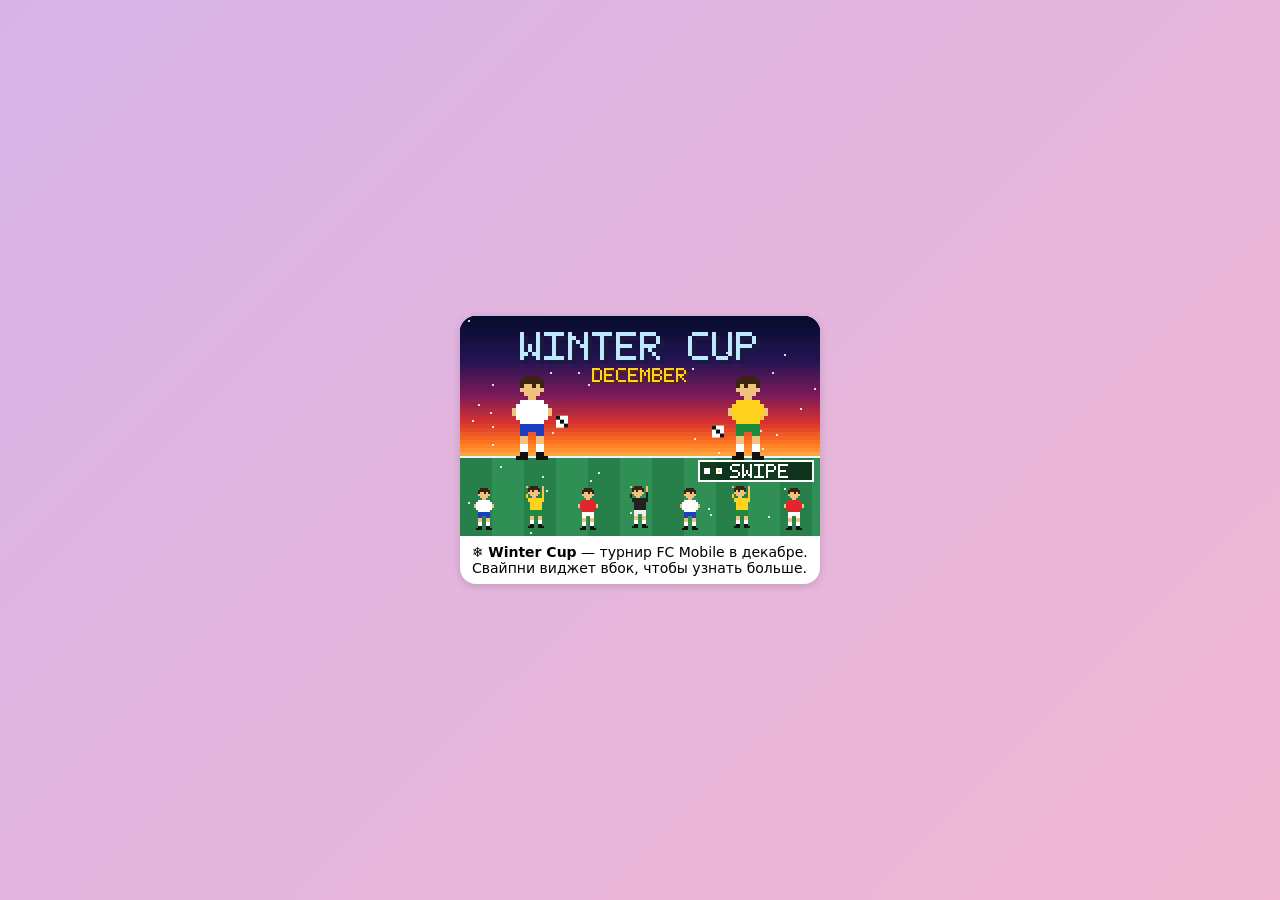
<file: telegram_widget/preview.html>
<!doctype html><meta charset=utf-8>
<title>Widget preview</title>
<style>
body{margin:0;min-height:100vh;display:flex;align-items:center;justify-content:center;background:linear-gradient(135deg,#d7b4e8,#f1b7d2);font-family:system-ui}
.bubble{width:360px;background:#fff;border-radius:16px;overflow:hidden;box-shadow:0 2px 8px rgba(0,0,0,.15)}
.cap{padding:8px 12px;font-size:14px}
iframe{display:block;width:360px;height:220px;border:0}
</style>
<div class=bubble id=b><div class=cap>❄️ <b>Winter Cup</b> — турнир FC Mobile в декабре.<br>Свайпни виджет вбок, чтобы узнать больше.</div></div>
<script>
// ?s=2 открывает второй слайд (виджет читает location.hash только для локального превью)
const f=document.createElement('iframe');f.src='winter_cup.html'+(location.search.includes('s=2')?'#2':'');document.getElementById('b').prepend(f);
</script>
</file>
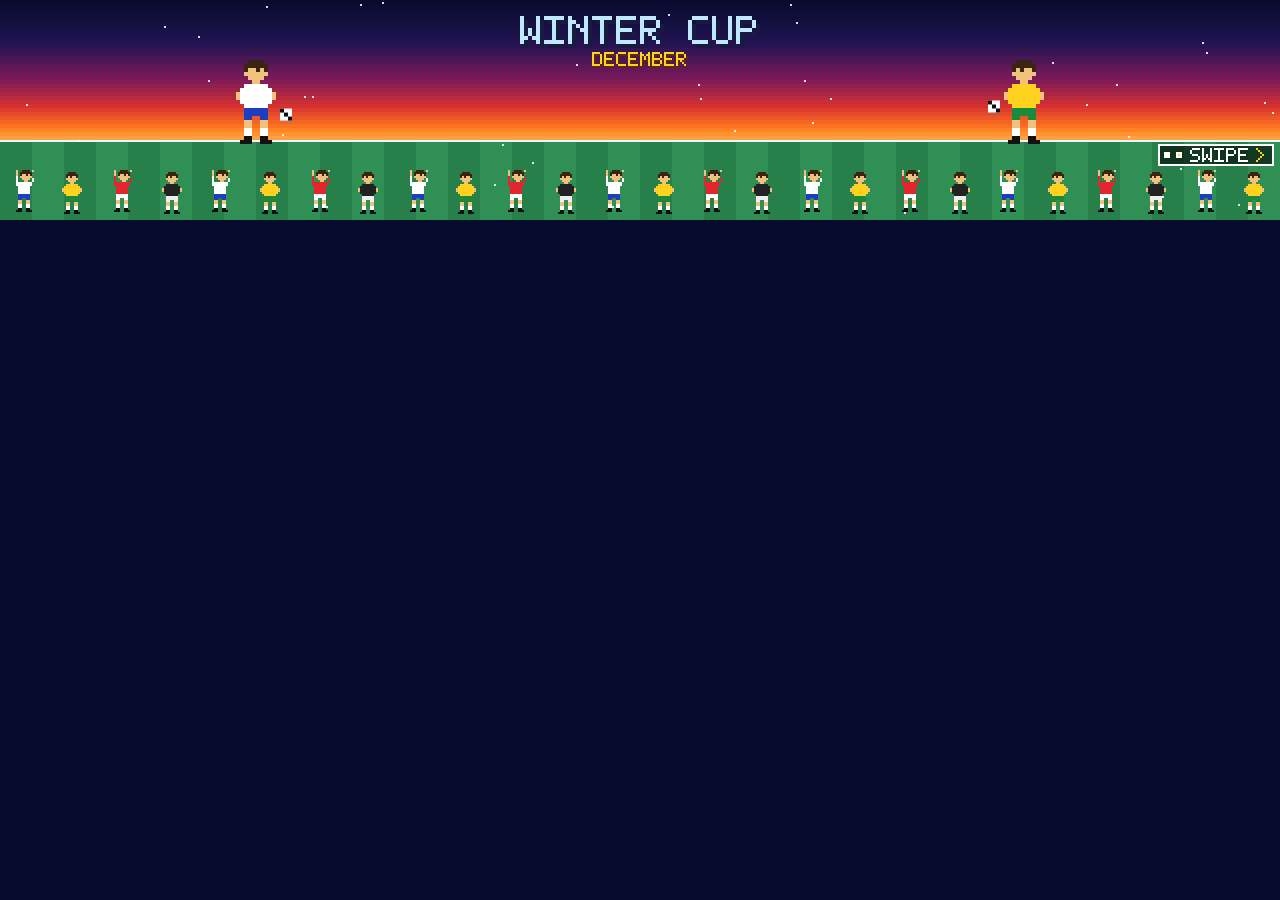
<file: telegram_widget/winter_cup.html>
<!doctype html><meta charset=utf-8>
<style>
html,body{margin:0;background:#070b2e;overflow:hidden}
canvas{display:block;width:100%;height:220px;touch-action:pan-y;user-select:none;cursor:pointer}
</style>
<canvas id=c></canvas>
<script>
const TW=window.TelegramWidget,cv=document.getElementById('c'),g=cv.getContext('2d');
let W,P,C,R,H=220,t=0,slide=0,sx=0,drag=null,cache={};
const KIT=[['#fff','#1d3fbf'],['#ffd21f','#1b8a3a'],['#e3262e','#fff'],['#222','#eee']];
const PAL={h:'#3b2314',s:'#f1c27d',w:'#fff',k:'#111'};
// 10x22 sprite frames: 0 stand, 1 kick, 2 arms up
const SPR=[
'...hhhh...|..hhhhhh..|..hsshsh..|..ssssss..|...ssss...|....ss....|..AAAAAA..|.AAAAAAAA.|sAAAAAAAAs|sAAAAAAAAs|.AAAAAAAA.|..AAAAAA..|..BBBBBB..|..BBBBBB..|..BB..BB..|..ss..ss..|..ss..ss..|..ww..ww..|..ww..ww..|..kk..kk..|.kkk..kkk.|..........',
'...hhhh...|..hhhhhh..|..hsshsh..|..ssssss..|...ssss...|....ss....|..AAAAAA..|.AAAAAAAA.|sAAAAAAAAs|.AAAAAAAA.|.sAAAAAAs.|..AAAAAA..|..BBBBBB..|..BBBBBB..|..BB..BBB.|..ss...sss|..ss....ww|..ww....kk|..ww....kk|..kk......|.kkk......|..........',
'.s..hhhh.s|.s.hhhhhh.|.s.hsshsh.|.A.ssssss.|.A..ssss.A|.A...ss..A|.AAAAAAAA.|.AAAAAAAA.|..AAAAAA..|..AAAAAA..|..AAAAAA..|..AAAAAA..|..BBBBBB..|..BBBBBB..|..BB..BB..|..ss..ss..|..ss..ss..|..ww..ww..|..ww..ww..|..kk..kk..|.kkk..kkk.|..........'];
// 5x7 bitmap font
const F={A:'.###.|#...#|#...#|#####|#...#|#...#|#...#',B:'####.|#...#|#...#|####.|#...#|#...#|####.',C:'.####|#....|#....|#....|#....|#....|.####',D:'####.|#...#|#...#|#...#|#...#|#...#|####.',E:'#####|#....|#....|####.|#....|#....|#####',G:'.####|#....|#....|#.###|#...#|#...#|.####',I:'#####|..#..|..#..|..#..|..#..|..#..|#####',L:'#....|#....|#....|#....|#....|#....|#####',M:'#...#|##.##|#.#.#|#.#.#|#...#|#...#|#...#',N:'#...#|##..#|#.#.#|#..##|#...#|#...#|#...#',O:'.###.|#...#|#...#|#...#|#...#|#...#|.###.',P:'####.|#...#|#...#|####.|#....|#....|#....',R:'####.|#...#|#...#|####.|#.#..|#..#.|#...#',S:'.####|#....|#....|.###.|....#|....#|####.',T:'#####|..#..|..#..|..#..|..#..|..#..|..#..',U:'#...#|#...#|#...#|#...#|#...#|#...#|.###.',W:'#...#|#...#|#...#|#.#.#|#.#.#|##.##|#...#',X:'#...#|#...#|.#.#.|..#..|.#.#.|#...#|#...#',Y:'#...#|#...#|.#.#.|..#..|..#..|..#..|..#..',
Г:'#####|#....|#....|#....|#....|#....|#....',И:'#...#|#...#|#..##|#.#.#|##..#|#...#|#...#',Ц:'#..#.|#..#.|#..#.|#..#.|#..#.|#####|....#',Я:'.####|#...#|#...#|.####|..#.#|.#..#|#...#',К:'#...#|#..#.|#.#..|##...|#.#..|#..#.|#...#',
'>':'#....|.#...|..#..|...#.|..#..|.#...|#....','<':'....#|...#.|..#..|.#...|..#..|...#.|....#','*':'.....|#...#|.#.#.|..#..|.#.#.|#...#|.....','.':'.....|.....|.....|.....|.....|.....|..#..'};
const ALIAS={Р:'P',Е:'E',С:'C',Т:'T',А:'A',О:'O',K:'К'};

function cvs(w,h){const c=document.createElement('canvas');c.width=w;c.height=h;return c}
function px(c,rows,col,sc,ox,oy){const x=c.getContext('2d');rows.forEach((r,y)=>{for(let i=0;i<r.length;i++){const ch=r[i];if(ch==='.')continue;x.fillStyle=col(ch);x.fillRect(ox+i*sc,oy+y*sc,sc,sc)}})}
function sprite(f,k,flip){const key='s'+f+k+flip;if(cache[key])return cache[key];let rows=SPR[f].split('|');if(flip)rows=rows.map(r=>[...r].reverse().join(''));const c=cvs(10,22);px(c,rows,ch=>ch==='A'?KIT[k][0]:ch==='B'?KIT[k][1]:PAL[ch],1,0,0);return cache[key]=c}
function text(s,col,sc){const key='t'+s+col+sc;if(cache[key])return cache[key];const c=cvs(s.length*6*sc,7*sc);[...s].forEach((ch,i)=>{const gl=F[ALIAS[ch]||ch];if(gl)px(c,gl.split('|'),()=>col,sc,i*6*sc,0)});return cache[key]=c}
function tx(s,x,y,col,sc,shadow){sc=sc||1;const c=text(s,col,sc);if(x==null)x=(C-c.width)>>1;if(shadow){g.drawImage(text(s,shadow,sc),x+sc,y+sc)}g.drawImage(c,x,y);return c.width}
function hex(h){return[1,3,5].map(i=>parseInt(h.substr(i,2),16))}
const SKY=[[0,'#070b2e'],[.3,'#231452'],[.55,'#7a1a5a'],[.75,'#d8322f'],[.9,'#ff7a1f'],[1,'#ffb04a']].map(([p,c])=>[p,hex(c)]);
function band(y,gy){const p=y/gy;let i=1;while(SKY[i][0]<p)i++;const [p0,a]=SKY[i-1],[p1,b]=SKY[i],k=(p-p0)/(p1-p0);return'rgb('+a.map((v,j)=>Math.round(v+(b[j]-v)*k)).join()+')'}
let snow=[];
function size(){W=cv.offsetWidth||360;P=2;C=Math.ceil(W/P);R=Math.ceil(H/P);const d=Math.min(2,devicePixelRatio||1);cv.width=C*P*d;cv.height=R*P*d;g.setTransform(P*d,0,0,P*d,0,0);g.imageSmoothingEnabled=false;snow=[];for(let i=0;i<40;i++)snow.push([Math.random()*C,Math.random()*R,.4+Math.random()*.8]);sx=-slide*C}

function player(x,y,k,sc,flip,ph){ // juggling player + ball
  const b=Math.abs(Math.sin(t*.25+ph)),f=b<.25?1:b>.8?2:0;
  g.drawImage(sprite(f,k,flip),x,y+(f==2?-1:0),10*sc,22*sc);
  const bx=flip?x-4*sc:x+10*sc+sc,by=y+22*sc-3*sc-b*12*sc;
  g.fillStyle='#fff';g.fillRect(bx,by,3*sc,3*sc);g.fillStyle='#111';g.fillRect(bx+sc,by+sc,sc,sc);g.fillRect(bx,by,sc,sc);g.fillRect(bx+2*sc,by+2*sc,sc,sc)
}
function lineup(gy){const n=Math.max(4,C/24|0),st=C/n;for(let i=0;i<n;i++){const f=((t>>3)+i)&1?2:0;g.drawImage(sprite(f,i%4,i%2),st*i+st/2-5|0,R-24-(f==2?1:0))}}
function plate(x,y,w,h){g.fillStyle='rgba(0,0,0,.6)';g.fillRect(x,y,w,h);g.fillStyle='#fff';g.fillRect(x,y,w,1);g.fillRect(x,y+h-1,w,1);g.fillRect(x,y,1,h);g.fillRect(x+w-1,y,1,h)}
function dots(x,y,a){g.fillStyle='#fff';g.fillRect(x,y,3,3);g.fillRect(x+6,y,3,3);g.fillStyle=a?'#070b2e':'#ffd21f';g.fillRect(x+(a?1:7),y+1,1,1)}

function slide1(gy){
  tx('WINTER CUP',null,8,'#bfe9ff',2,'#1a1a40');
  tx('DECEMBER',null,26,'#ffd21f',1,'#5a2a00');
  const y=gy+4-44;player(C*.2-10|0,y,0,2,0,0);player(C*.8-10|0,y,1,2,1,1.7);
  lineup(gy);
  const bl=(t>>2)&1,w=58,x=C-w-3,y2=R-38;plate(x,y2,w,11);dots(x+3,y2+4,0);tx("SWIPE",x+16,y2+2,"#fff",1);if(bl)tx(">",x+49,y2+2,"#ffd21f",1)
}
function slide2(gy){
  const w=17*6+9,x=(C-w)>>1,on=(t>>3)&1;g.fillStyle=on?'#ffd21f':'#ffb000';g.fillRect(x,8,w,13);g.fillStyle='#1a1a1a';g.fillRect(x+1,9,w-2,11);g.fillStyle=on?'#ffd21f':'#ffb000';g.fillRect(x+2,10,w-4,9);
  tx('РЕГИСТРАЦИЯ СКОРО',null,11,'#1a1a1a',1);
  tx('GRAND LEAGUE',null,30,'#fff',2,'#1a1a40');
  tx('*',null,47,'#ffd21f',1);
  tx('NO LOYALTY',null,55,'#fff',2,'#1a1a40');
  lineup(gy);
  const bl=(t>>2)&1,w2=54,x2=3,y2=R-38;plate(x2,y2,w2,11);if(bl)tx("<",x2+3,y2+2,"#ffd21f",1);tx("BACK",x2+11,y2+2,"#fff",1);dots(x2+41,y2+4,1)
}
function render(){
  const gy=R-40;
  for(let y=0;y<gy;y+=2){g.fillStyle=band(y,gy);g.fillRect(0,y,C,2)}
  for(let x=0;x<C;x+=16){g.fillStyle=(x>>4)&1?'#2f8f55':'#27804a';g.fillRect(x,gy,16,R-gy)}
  g.fillStyle='#e8f6ff';g.fillRect(0,gy,C,1);
  g.fillStyle='rgba(255,255,255,.85)';snow.forEach(s=>{g.fillRect(s[0]|0,s[1]|0,1,1)});
  g.save();g.translate(Math.round(sx),0);slide1(gy);g.translate(C,0);slide2(gy);g.restore()
}
function tick(){t++;snow.forEach(s=>{s[1]+=s[2];s[0]+=Math.sin((t+s[1])*.1)*.3;if(s[1]>R){s[1]=0;s[0]=Math.random()*C}});if(!drag){const tg=-slide*C;sx+=(tg-sx)*.35;if(Math.abs(tg-sx)<.5)sx=tg}render()}
cv.addEventListener('pointerdown',e=>{drag={x0:e.clientX,s0:sx};cv.setPointerCapture(e.pointerId);e.preventDefault()});
cv.addEventListener('pointermove',e=>{if(!drag)return;sx=Math.max(-C,Math.min(0,drag.s0+(e.clientX-drag.x0)/P));render()});
cv.addEventListener('pointerup',e=>{if(!drag)return;const d=(e.clientX-drag.x0)/P;if(Math.abs(d)<3)slide^=1;else if(d<-C/6)slide=1;else if(d>C/6)slide=0;drag=null;TW&&TW.HapticFeedback&&TW.HapticFeedback.selectionChanged()});
cv.addEventListener('pointercancel',()=>{drag=null});
try{slide=location.hash=="#2"?1:0}catch(e){}
size();new ResizeObserver(size).observe(cv);
let last=0;function loop(ts){if(ts-last>=80){last=ts;tick()}requestAnimationFrame(loop)}requestAnimationFrame(loop);
TW&&TW.ready&&TW.ready();
</script>
</file>
